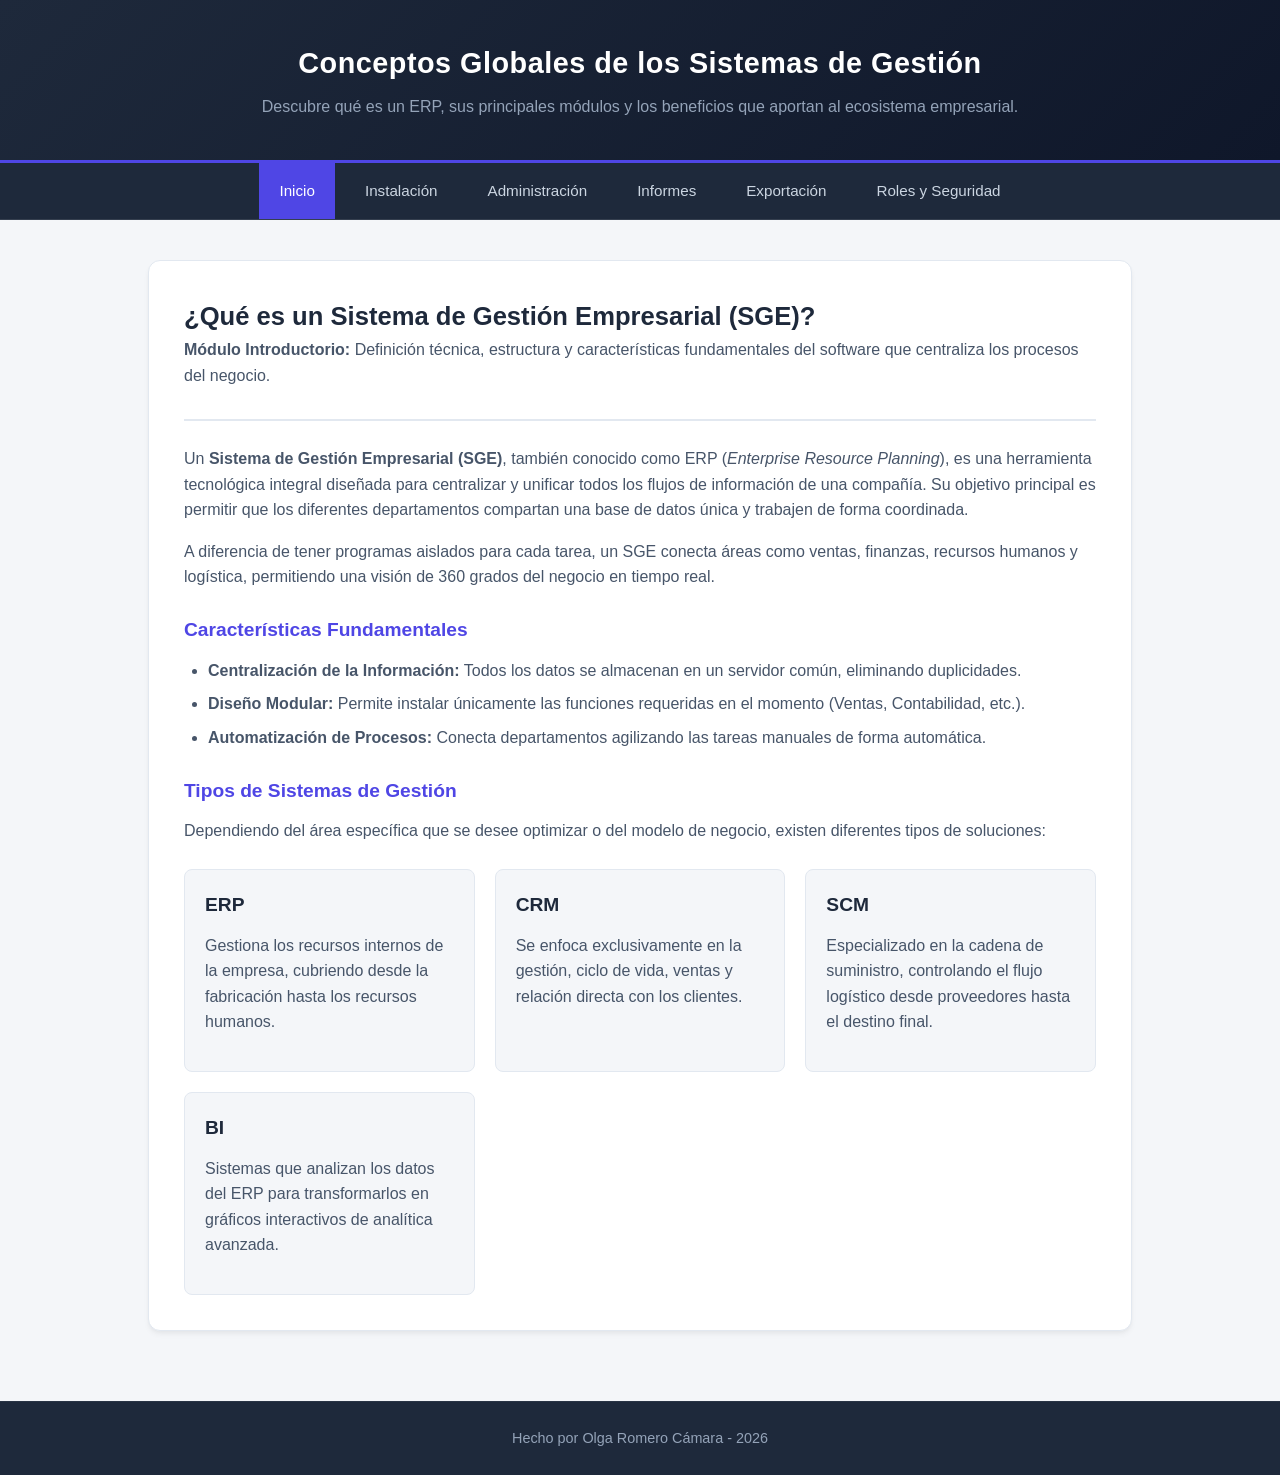
<file: index.html>
<!doctype html>
<html lang="es">
  <head>
    <meta charset="UTF-8" />
    <meta name="viewport" content="width=device-width, initial-scale=1.0" />
    <title>SGE | Definición y Tipos</title>
    <link rel="stylesheet" href="./estilo.css" />
  </head>
  <body>
    <header>
      <h1>Conceptos Globales de los Sistemas de Gestión</h1>
      <p>Descubre qué es un ERP, sus principales módulos y los beneficios que aportan al ecosistema empresarial.</p>
    </header>

    <nav>
      <ul class="menu">
        <li class="active"><a href="./index.html">Inicio</a></li>
        <li><a href="./instalacion.html">Instalación</a></li>
        <li><a href="./administracion.html">Administración</a></li>
        <li><a href="./informes.html">Informes</a></li>
        <li><a href="./exportacion.html">Exportación</a></li>
        <li><a href="./roles_privilegios.html">Roles y Seguridad</a></li>
      </ul>
    </nav>

    <main class="container">
      <section>
        <div class="section-title-box">
            <h2>¿Qué es un Sistema de Gestión Empresarial (SGE)?</h2>
            <p><strong>Módulo Introductorio:</strong> Definición técnica, estructura y características fundamentales del software que centraliza los procesos del negocio.</p>
        </div>

        <p>
          Un <strong>Sistema de Gestión Empresarial (SGE)</strong>, también conocido como ERP (<em>Enterprise Resource Planning</em>), es una herramienta tecnológica integral diseñada para centralizar y unificar todos los flujos de información de una compañía. Su objetivo principal es permitir que los diferentes departamentos compartan una base de datos única y trabajen de forma coordinada.
        </p>

        <p>
          A diferencia de tener programas aislados para cada tarea, un SGE conecta áreas como ventas, finanzas, recursos humanos y logística, permitiendo una visión de 360 grados del negocio en tiempo real.
        </p>

        <h3>Características Fundamentales</h3>
        <ul>
            <li><strong>Centralización de la Información:</strong> Todos los datos se almacenan en un servidor común, eliminando duplicidades.</li>
            <li><strong>Diseño Modular:</strong> Permite instalar únicamente las funciones requeridas en el momento (Ventas, Contabilidad, etc.).</li>
            <li><strong>Automatización de Procesos:</strong> Conecta departamentos agilizando las tareas manuales de forma automática.</li>
        </ul>

        <h3>Tipos de Sistemas de Gestión</h3>
        <p>Dependiendo del área específica que se desee optimizar o del modelo de negocio, existen diferentes tipos de soluciones:</p>

        <div class="tipos-grid">
          <article class="tipo-card">
            <h3>ERP</h3>
            <p>Gestiona los recursos internos de la empresa, cubriendo desde la fabricación hasta los recursos humanos.</p>
          </article>

          <article class="tipo-card">
            <h3>CRM</h3>
            <p>Se enfoca exclusivamente en la gestión, ciclo de vida, ventas y relación directa con los clientes.</p>
          </article>

          <article class="tipo-card">
            <h3>SCM</h3>
            <p>Especializado en la cadena de suministro, controlando el flujo logístico desde proveedores hasta el destino final.</p>
          </article>

          <article class="tipo-card">
            <h3>BI</h3>
            <p>Sistemas que analizan los datos del ERP para transformarlos en gráficos interactivos de analítica avanzada.</p>
          </article>
        </div>
      </section>
    </main>

    <footer>Hecho por Olga Romero Cámara - 2026</footer>
  </body>
</html>
</file>
<file: estilo.css>
/* Reseteo CSS moderno */
* {
    box-sizing: border-box;
    padding: 0;
    margin: 0;
    vertical-align: top;
}

/* Variables de Color (Nueva Paleta) */
:root {
    --bg-main: #f4f6f9;
    --bg-card: #ffffff;
    --primary: #1e293b;       /* Slate / Azul Oscuro Elegante */
    --accent: #4f46e5;        /* Índigo Moderno */
    --secondary: #6366f1;     /* Índigo Claro para Hovers */
    --text-main: #0f172a;     /* Casi negro para lectura cómoda */
    --text-muted: #475569;
    --border-color: #e2e8f0;
    --accent-coral: #f97316;  /* Naranja coral más fino para descargas */
}

/* BODY */
body {
    font-family: 'Segoe UI', Tahoma, Geneva, Verdana, sans-serif;
    background-color: var(--bg-main);
    color: var(--text-main);
    line-height: 1.6;
}

/* HEADER */
header {
    background: linear-gradient(135deg, var(--primary), #0f172a);
    color: white;
    padding: 40px 20px;
    text-align: center;
    border-bottom: 3px solid var(--accent);
}

header h1 {
    font-size: 1.8rem;
    font-weight: 700;
    letter-spacing: 0.5px;
}

header p {
    color: #94a3b8;
    margin-top: 8px;
    font-size: 1rem;
}

/* NAV / MENÚ */
nav {
    background-color: var(--primary);
    position: sticky;
    top: 0;
    z-index: 1000;
    border-bottom: 1px solid rgba(255,255,255,0.1);
}

.hamburger {
    display: none;
    background-color: var(--primary);
    color: white;
    border: none;
    font-size: 1.3rem;
    padding: 14px 20px;
    width: 100%;
    text-align: left;
    cursor: pointer;
}

nav .menu {
    display: flex;
    flex-direction: row;
    justify-content: center;
    list-style: none;
    gap: 10px;
}

nav .menu li a {
    display: inline-block;
    color: #cbd5e1;
    text-decoration: none;
    padding: 16px 20px;
    font-size: 0.95rem;
    font-weight: 500;
    transition: all 0.3s ease;
}

nav .menu li a:hover, 
nav .menu li.active a {
    color: white;
    background-color: var(--accent);
}

/* MAIN CONTAINER */
main.container {
    width: 80%;
    max-width: 1100px;
    margin: 0 auto;
    padding: 40px 20px;
}

/* Secciones / Tarjetas del Contenido */
main section {
    background-color: var(--bg-card);
    border: 1px solid var(--border-color);
    border-radius: 12px;
    padding: 35px;
    margin-bottom: 30px;
    box-shadow: 0 4px 6px -1px rgba(0, 0, 0, 0.05), 0 2px 4px -1px rgba(0, 0, 0, 0.03);
    transition: transform 0.3s ease, box-shadow 0.3s ease;
}

main section:hover {
    transform: translateY(-2px);
    box-shadow: 0 10px 15px -3px rgba(0, 0, 0, 0.1);
}

/* Encabezados Internos */
.section-title-box {
    margin-bottom: 25px;
    border-bottom: 2px solid var(--border-color);
    padding-bottom: 15px;
    text-align: left;
}

main section h2 {
    font-size: 1.6rem;
    font-weight: 700;
    color: var(--primary);
}

main section h3 {
    font-size: 1.2rem;
    font-weight: 600;
    color: var(--accent);
    margin: 25px 0 12px 0;
    text-align: left;
}

main section p {
    color: var(--text-muted);
    margin-bottom: 16px;
    text-align: left;
}

main section ul {
    padding-left: 24px;
    margin-bottom: 20px;
}

main section ul li {
    margin-bottom: 8px;
    color: var(--text-muted);
    text-align: left;
}

/* Caja de descarga estilizada */
.download-box {
    background-color: #fef3c7;
    padding: 20px;
    border-radius: 8px;
    border-left: 5px solid var(--accent-coral);
    margin: 25px 0;
    text-align: left;
}
.download-box p { color: #78350f !important; }

.btn-download {
    display: inline-block;
    background: var(--accent-coral);
    color: white !important;
    padding: 12px 24px;
    text-decoration: none;
    border-radius: 6px;
    font-weight: 600;
    margin-top: 12px;
    transition: background 0.2s;
}
.btn-download:hover { background: #ea580c; }

/* Grid de Tarjetas SGE */
.tipos-grid {
    display: grid;
    grid-template-columns: repeat(auto-fit, minmax(220px, 1fr));
    gap: 20px;
    margin-top: 25px;
}

.tipo-card {
    background-color: var(--bg-main);
    border: 1px solid var(--border-color);
    border-radius: 8px;
    padding: 20px;
    text-align: left;
    transition: border-color 0.3s;
}
.tipo-card:hover { border-color: var(--accent); }
.tipo-card h3 { color: var(--primary) !important; margin-top: 0 !important; }
.tipo-card img {
    width: 100%;
    max-width: 120px;
    height: auto;
    margin-bottom: 15px;
    border-radius: 6px;
}

/* Control de Vídeos */
.video-wrapper {
    width: 100%;
    display: flex;
    justify-content: center;
    margin: 20px 0 30px 0;
}

video, iframe {
    width: 100%;
    max-width: 700px;
    height: 394px;
    border: none;
    background-color: #000;
    border-radius: 8px;
    box-shadow: 0 4px 12px rgba(0,0,0,0.15);
}

/* FOOTER */
footer {
    background-color: var(--primary);
    color: #94a3b8;
    text-align: center;
    padding: 25px;
    font-size: 0.9rem;
    border-top: 1px solid rgba(255,255,255,0.05);
}

/* Media Queries (Móvil) */
@media screen and (max-width: 768px) {
    header h1 { font-size: 1.4rem; }
    nav .menu { flex-direction: column; gap: 0; padding: 10px 0; }
    nav .menu li a { width: 100%; padding: 12px 20px; }
    main.container { width: 100%; padding: 20px 15px; }
    main section { padding: 20px; }
    video, iframe { height: auto; aspect-ratio: 16 / 9; }
}
</file>
